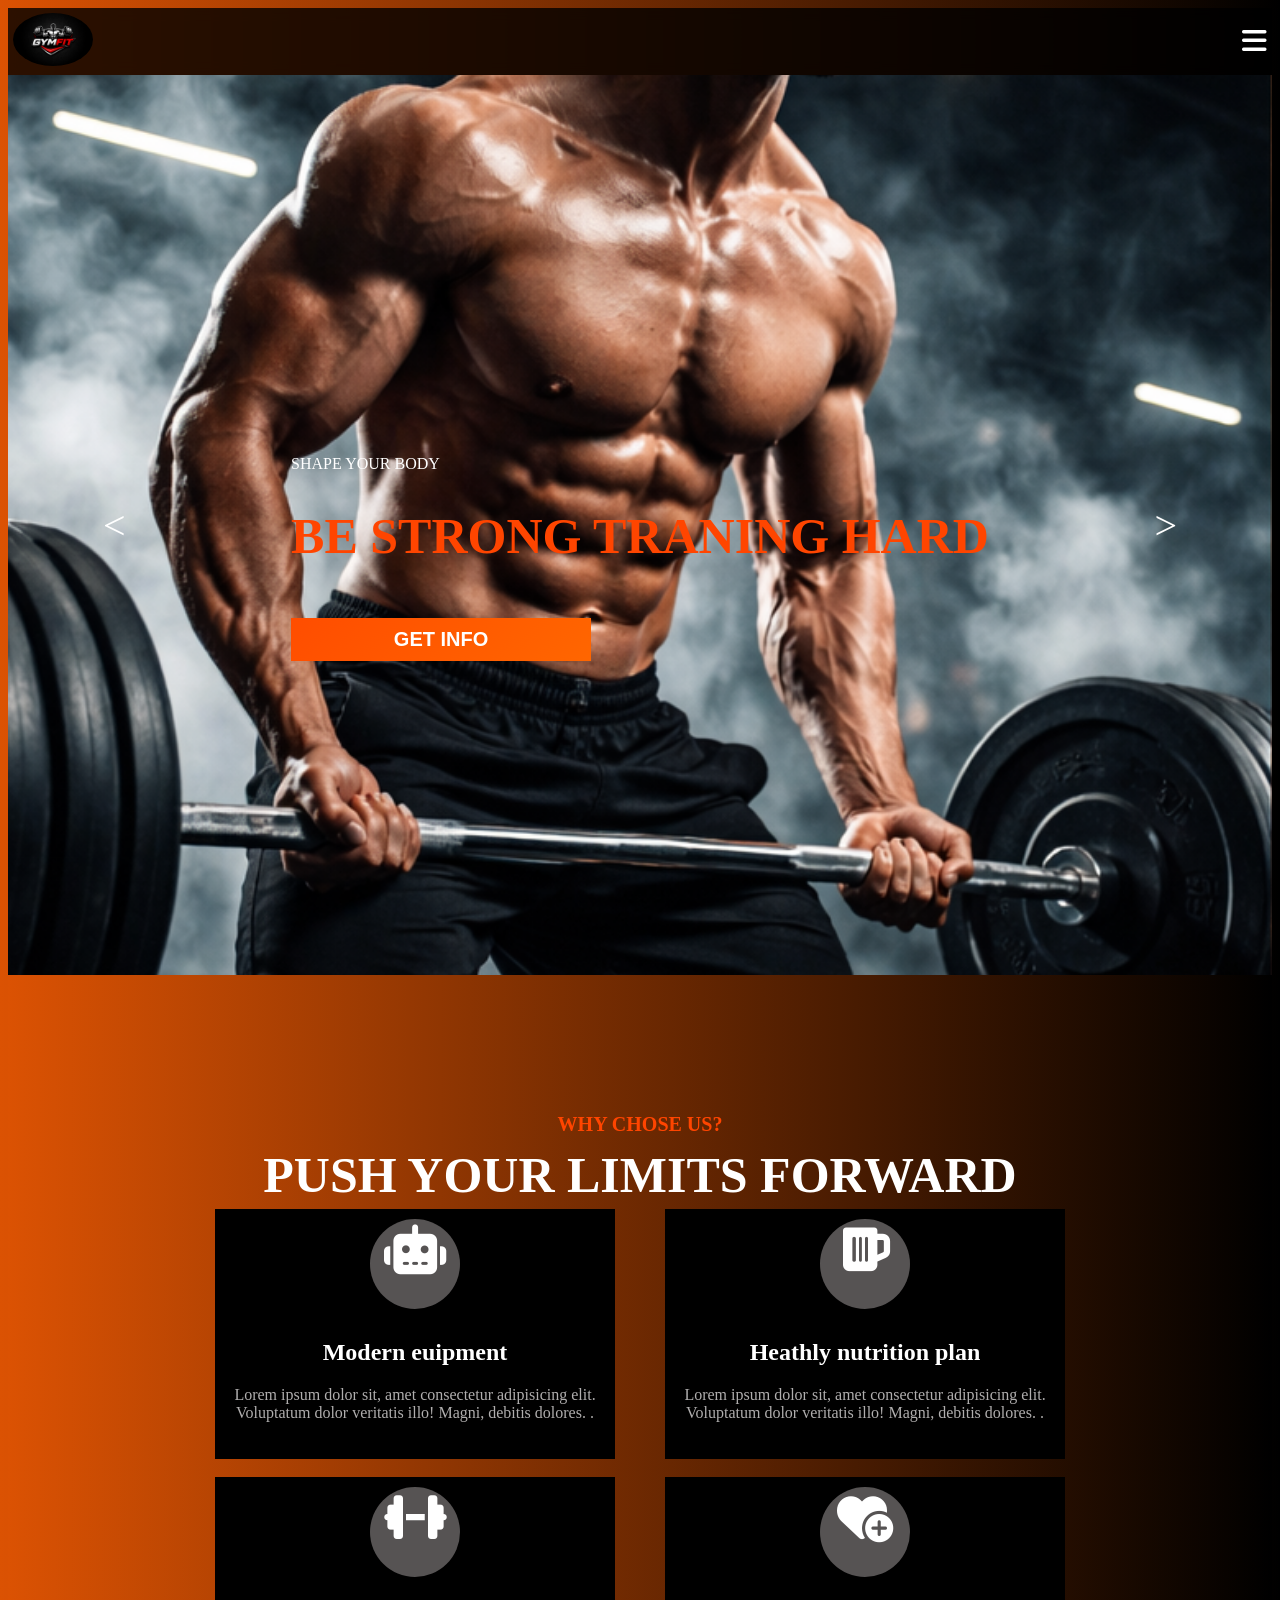
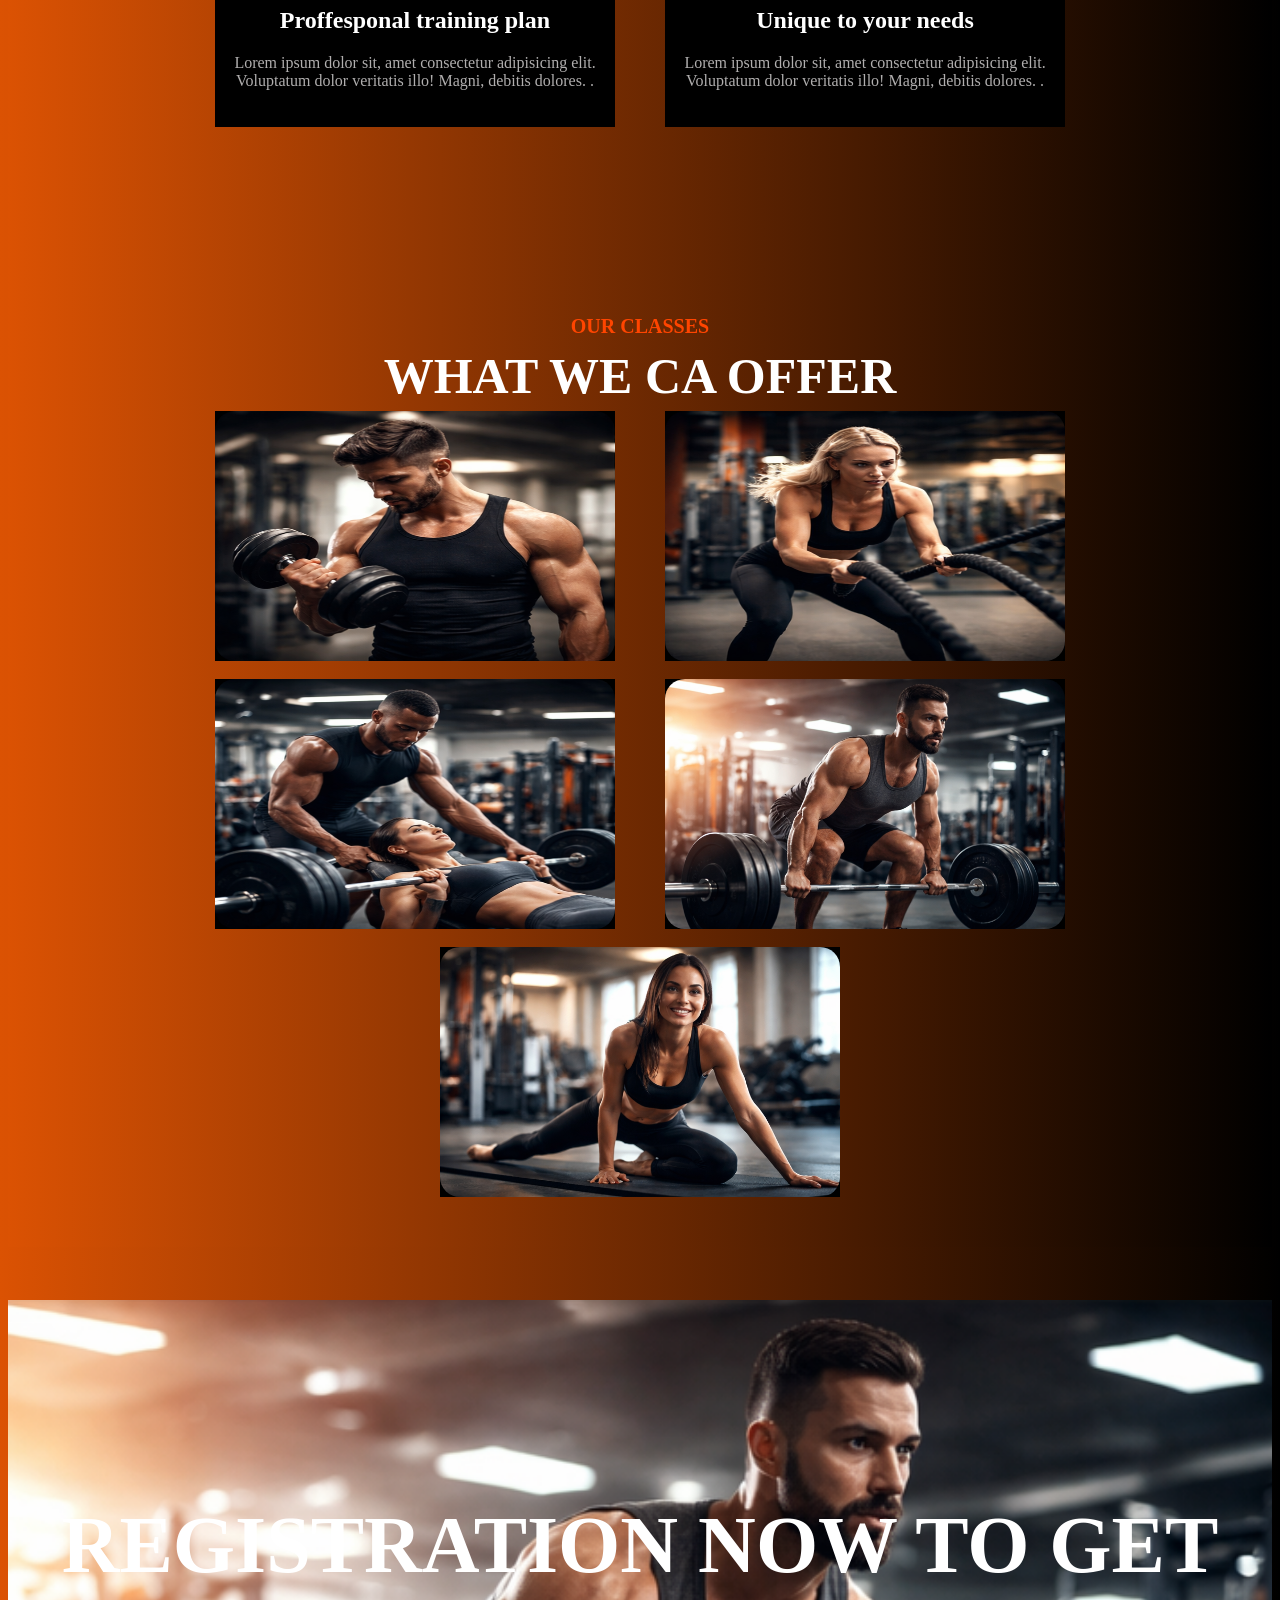
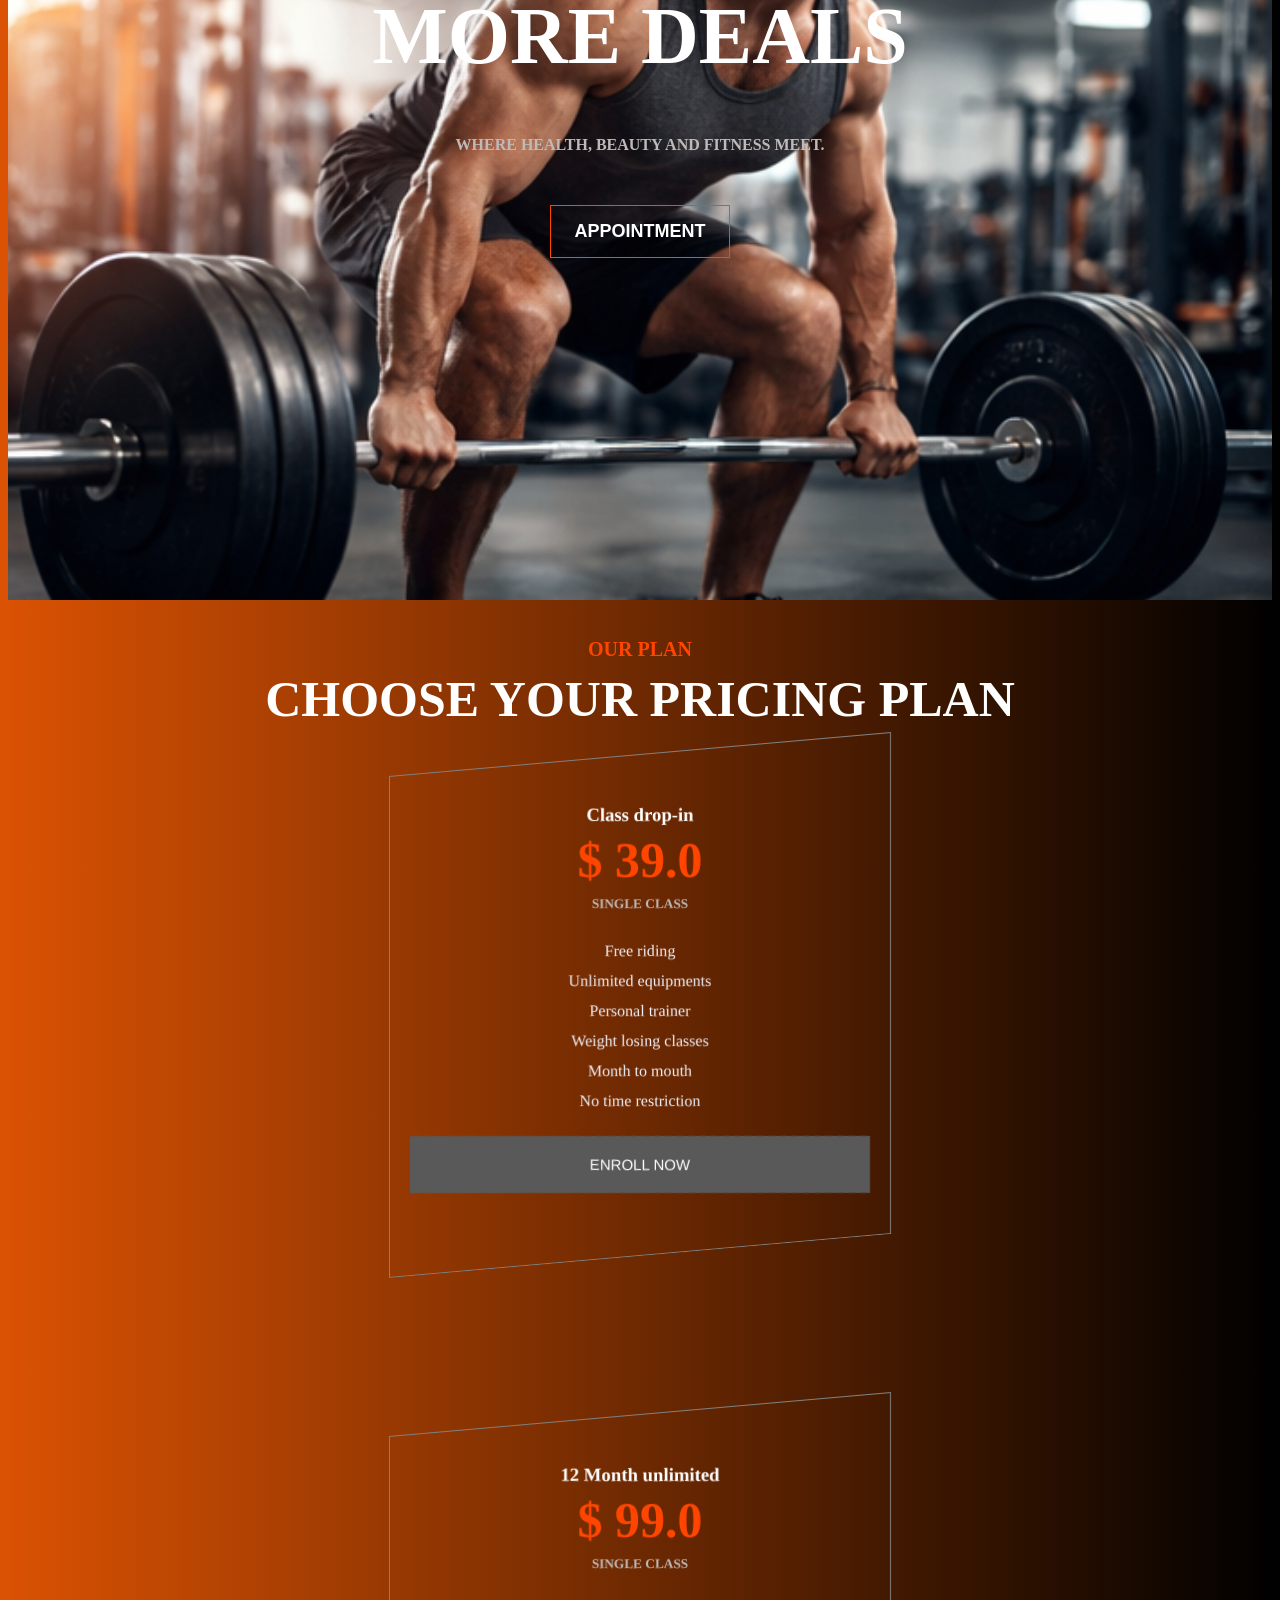
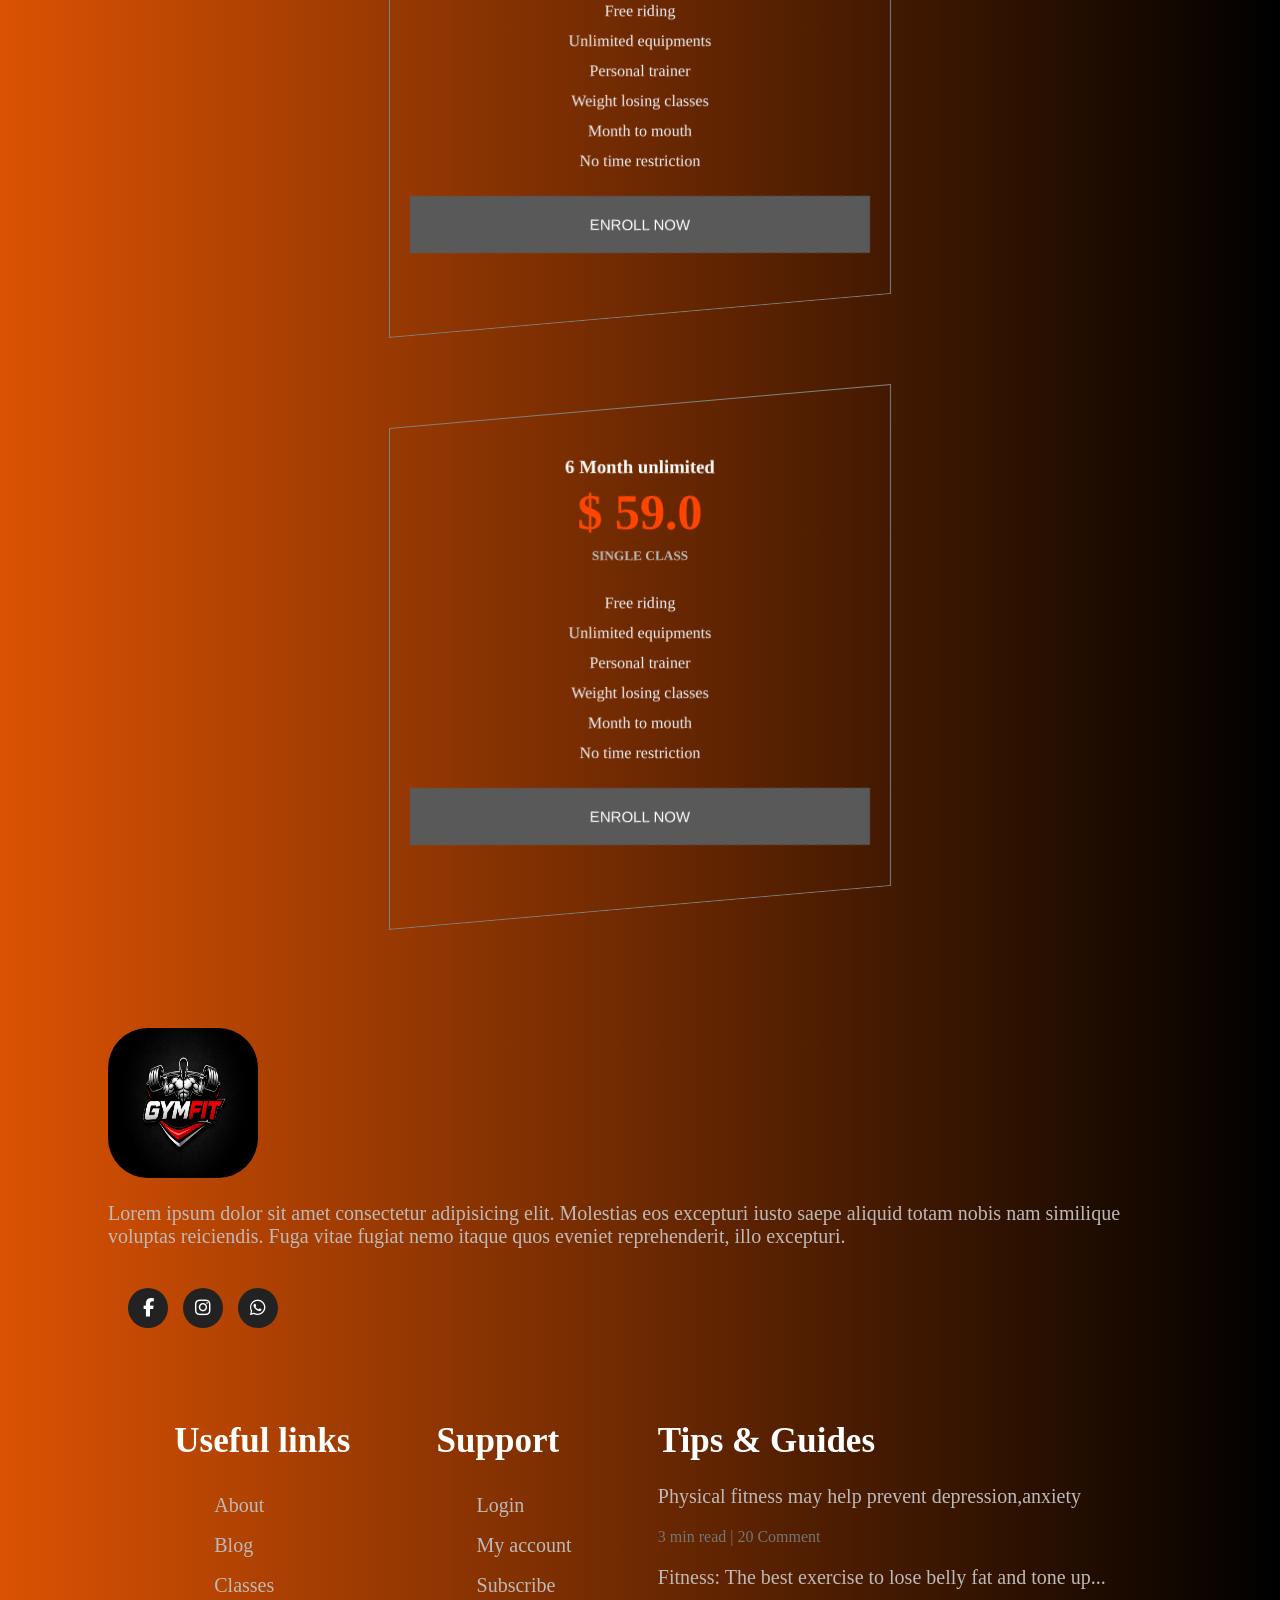
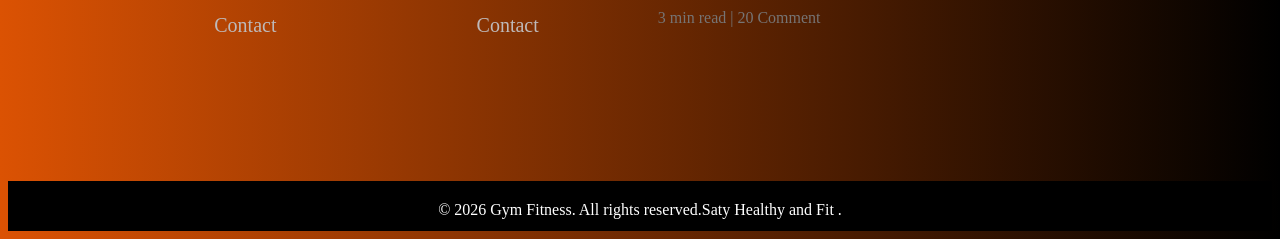
<file: gym/index.html>
<!DOCTYPE html>
<html lang="en">
<head>
    <meta charset="UTF-8">
    <meta name="viewport" content="width=device-width, initial-scale=1.0">
    <title>Document</title>
    <link rel="stylesheet" href="style.css">
    <link rel="stylesheet" href="https://cdnjs.cloudflare.com/ajax/libs/font-awesome/6.5.1/css/all.min.css">
</head>
<body>
    <div class="container">
        <div class="logo">
            <img src="images/logo.png" alt="logo">
        </div>
          
<div class="menu-icon" onclick="openMenu()">
    <i class="fa-solid fa-bars"></i>
</div>
    </div>
    <div class="main" id="Home">
        <div class="leftbutton">&lt;</div>
        <div class="content">
        <p>SHAPE YOUR BODY</p>
            <h1>BE <label>STRONG </label>TRANING HARD</h1>
            <button >GET INFO</button>
        </div>
            <div class="rightbutton">&gt;</div>
    </div>
   
    <div class="container1">
        <h6>WHY CHOSE US?</h6>
        <h1>PUSH YOUR LIMITS FORWARD</h1>
        <div class="cards">
            <div class="card">
                <i class="fa-solid fa-robot"></i>
            <h2>Modern euipment</h2>
            <p>Lorem ipsum dolor sit, amet consectetur adipisicing elit. Voluptatum dolor veritatis illo! Magni, debitis dolores. .</p>
            </div>
            <div class="card"> 
                <i class="fa-solid fa-beer-mug-empty"></i>
                <h2>Heathly nutrition plan</h2>
                <p>Lorem ipsum dolor sit, amet consectetur adipisicing elit. Voluptatum dolor veritatis illo! Magni, debitis dolores. .</p>
            </div>
        </div>
        <br>
        <div class="cards">
            <div class="card"> 
                <i class="fa-solid fa-dumbbell"></i>
                <h2>Proffesponal training plan</h2>
                <p>Lorem ipsum dolor sit, amet consectetur adipisicing elit. Voluptatum dolor veritatis illo! Magni, debitis dolores. .</p>
            </div>
            <div class="card">
                <i class="fa-solid fa-heart-circle-plus"></i>
                <h2>Unique to your needs</h2>
                <p>Lorem ipsum dolor sit, amet consectetur adipisicing elit. Voluptatum dolor veritatis illo! Magni, debitis dolores. .</p>
            </div>
        </div>
    </div>

    <div class="container2">
        <h6>OUR CLASSES</h6>
        <h1>WHAT WE CA OFFER</h1>
         <div class="cards">
            <div class="card">
         <img src="images/pic1.png" alt="img1">
            </div>
            <div class="card"> 
               <img src="images/pic2.png" alt="img2">
            </div>
        </div>
        <br>
        <div class="cards">
            <div class="card"> 
                <img src="images/pic3.png" alt="img3">
                </div>
            <div class="card">
                <img src="images/pic4.png" alt="img4">
            </div>
        </div><br>
        <div class="cards">
            <div class="card"> 
            <img src="images/pic5.png" alt="img5">
            </div>
            </div>
    </div>
    <div class="container3">
        <h1>REGISTRATION NOW TO GET MORE DEALS</h1>
        <h4>WHERE HEALTH, BEAUTY AND FITNESS MEET.</h4>
        <button>APPOINTMENT</button>
    </div>
    <div class="container4">
        <h6>OUR PLAN</h6>
        <h1>CHOOSE YOUR PRICING PLAN</h1>
        <div class="cards">
            <div class="card">
                <div class="content">
                    <h3>Class drop-in</h3>
                    <h1>$ 39.0</h1>
                    <h5>SINGLE CLASS</h5>
                    <div class="list">
                        <li>Free riding</li>
                        <li>Unlimited equipments</li>
                        <li>Personal trainer</li>
                        <li>Weight losing classes</li>
                        <li>Month to mouth</li>
                        <li>No time restriction</li>
                    </div>
                    <button>ENROLL NOW</button>
                </div>
            </div>
            <br>
            <div class="card">
                 <div class="content">
                    <h3>12 Month unlimited</h3>
                    <h1>$ 99.0</h1>
                    <h5>SINGLE CLASS</h5>
                    <div class="list">
                        <li>Free riding</li>
                        <li>Unlimited equipments</li>
                        <li>Personal trainer</li>
                        <li>Weight losing classes</li>
                        <li>Month to mouth</li>
                        <li>No time restriction</li>
                    </div>
                    <button>ENROLL NOW</button>
                </div>
            </div>
            <div class="card">
                 <div class="content">
                    <h3>6 Month unlimited</h3>
                    <h1>$ 59.0</h1>
                    <h5>SINGLE CLASS</h5>
                    <div class="list">
                        <li>Free riding</li>
                        <li>Unlimited equipments</li>
                        <li>Personal trainer</li>
                        <li>Weight losing classes</li>
                        <li>Month to mouth</li>
                        <li>No time restriction</li>
                    </div>
                    <button>ENROLL NOW</button>
                </div>
            </div>
        </div>
    </div>
  

    <div class="container5">
        <img src="images/logo.png">
        <p>Lorem ipsum dolor sit amet consectetur adipisicing elit. Molestias eos excepturi iusto saepe aliquid totam nobis nam similique voluptas reiciendis. Fuga vitae fugiat nemo itaque quos eveniet reprehenderit, illo excepturi.</p>
        <div class="social-icons">
    <a href="#" class="facebook"><i class="fa-brands fa-facebook-f"></i></a>
    <a href="#" class="instagram"><i class="fa-brands fa-instagram"></i></a>
    <a href="#" class="whatsapp"><i class="fa-brands fa-whatsapp"></i></a>
</div>

        <div class="content">
            <div>
                <h1>Useful links</h1>
                <ul>
                    <li>About</li>
                    <li>Blog</li>
                    <li>Classes</li>
                    <li>Contact</li>
                </ul>
            </div>
            <div>
                <h1>Support</h1>
                <ul>
                    <li>Login</li>
                    <li>My account</li>
                    <li>Subscribe</li>
                     <li>Contact</li>
                </ul>
            </div>
            <div>
                <h1>Tips & Guides</h1>
                <p>Physical fitness may help prevent depression,anxiety</p>
                <label>3 min read |  20 Comment</label>
                <p>Fitness: The best exercise to lose belly fat and tone up...</p>
                 <label>3 min read |  20 Comment</label>
            </div>
        </div>
    </div>
    <footer>
        <p>&copy; 2026 Gym Fitness. All rights reserved.Saty Healthy and Fit .</p>
    </footer>



<div class="overlay" id="overlay" onclick="closeMenu()"></div>


<div class="side-menu" id="sideMenu">
    <div class="close-btn" onclick="closeMenu()">&times;</div>

    <ul>
        <li><a href="#Home">Home</a></li>
        <li><a href="About.html">About</a></li>
        <li><a href="Services.html">Services</a></li>
        <li><a href="Contact.html">Contact</a></li>
    </ul>
</div>

    <script src="script.js"></script>

</body>
</html>
</file>
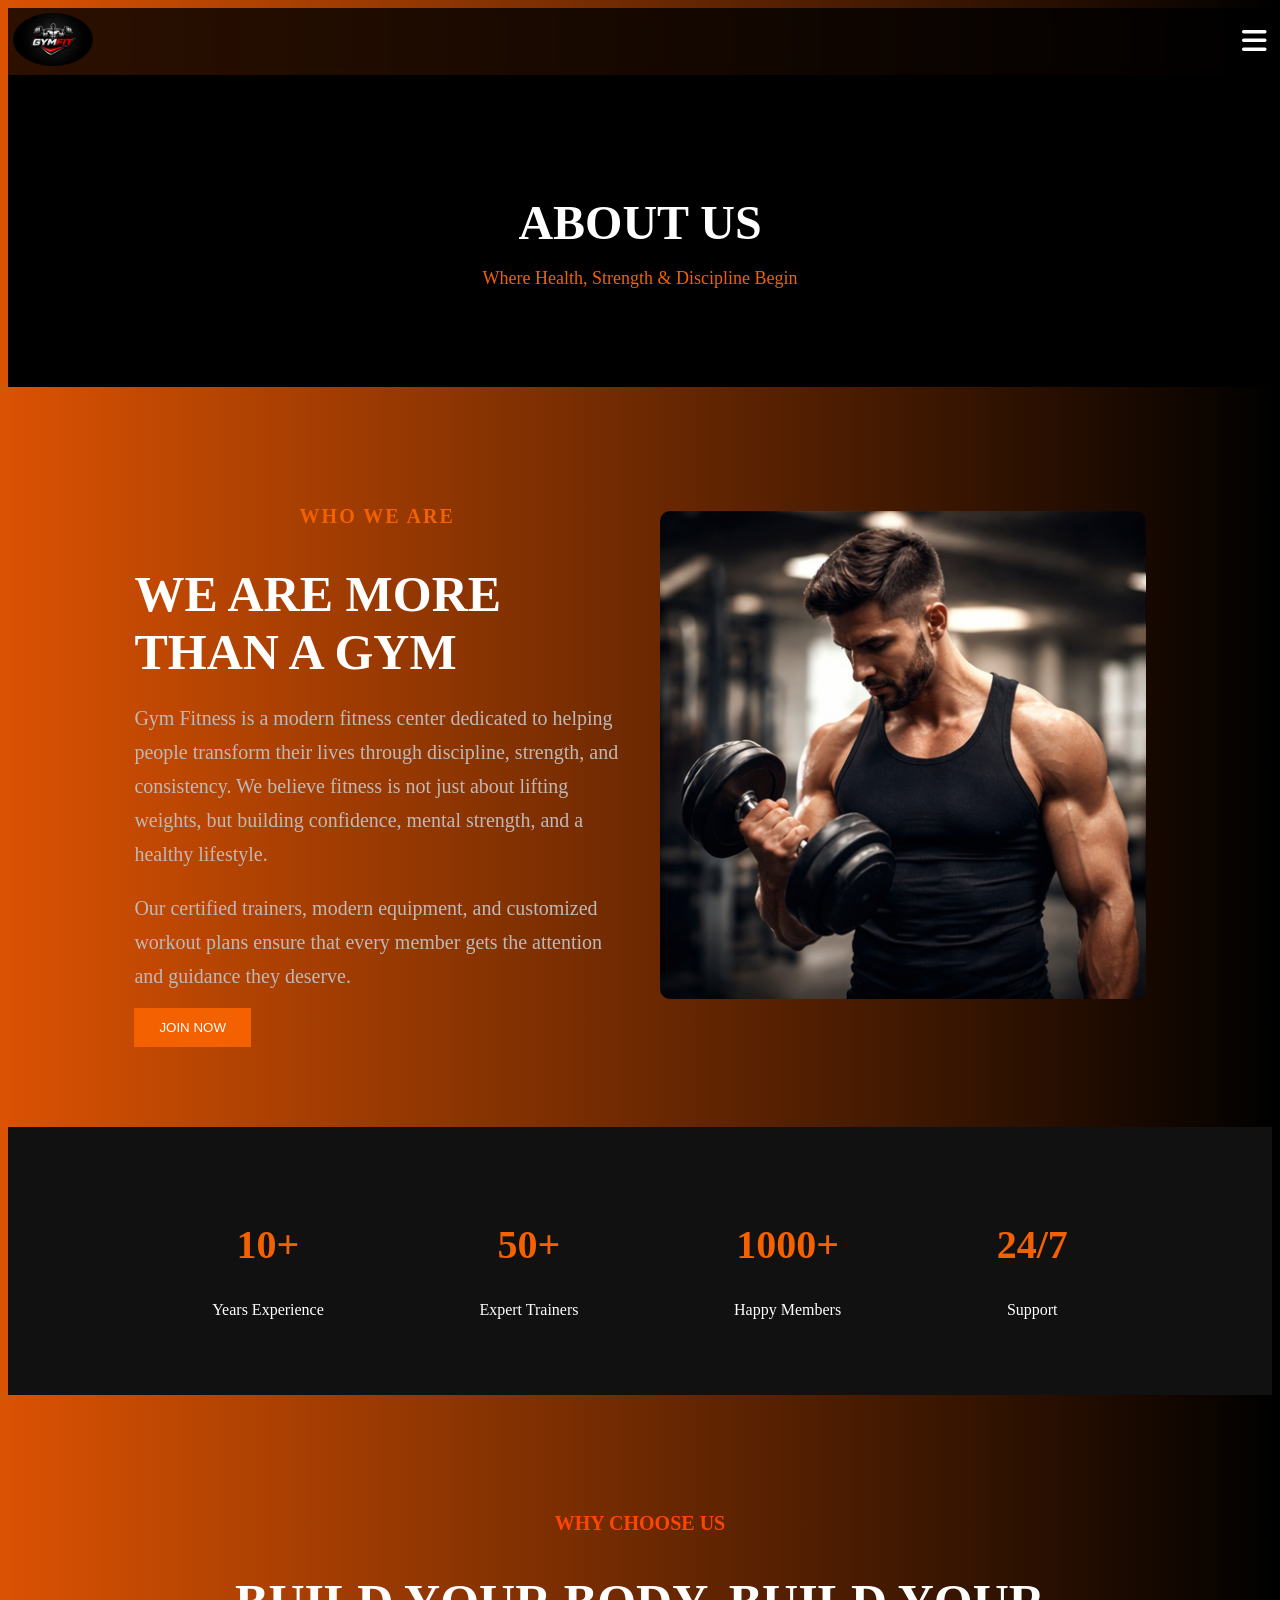
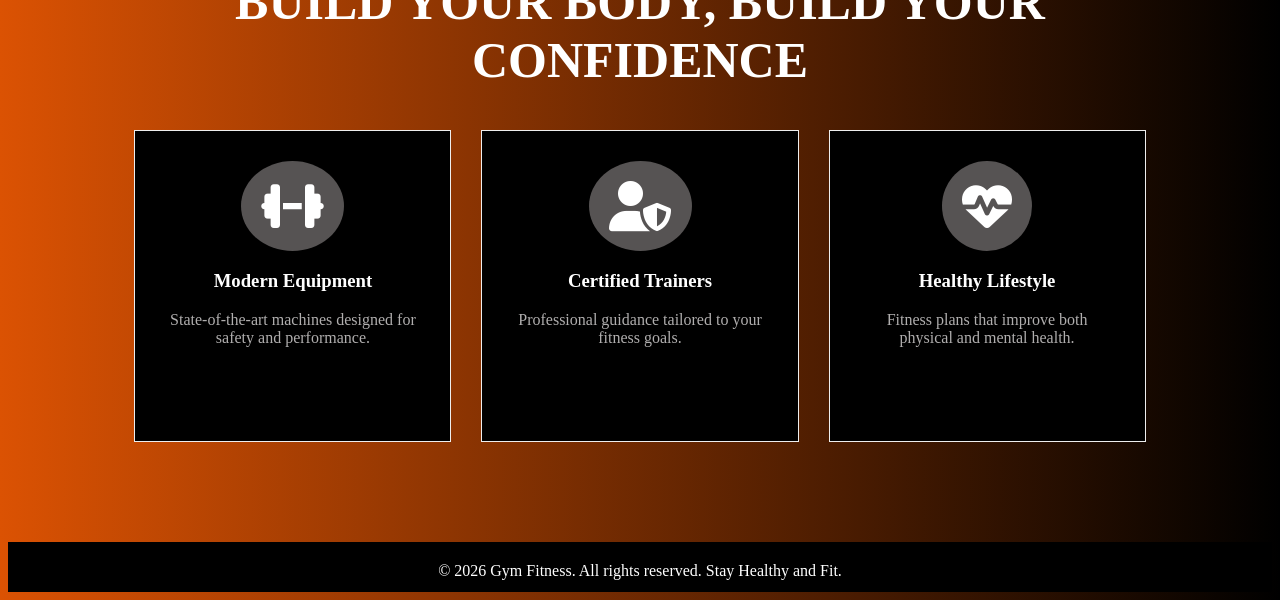
<file: gym/About.html>
<!DOCTYPE html>
<html lang="en">
<head>
    <meta charset="UTF-8">
    <meta name="viewport" content="width=device-width, initial-scale=1.0">
    <title>About Us | Gym Fitness</title>

    <link rel="stylesheet" href="style.css">

  
    <link rel="stylesheet"
          href="https://cdnjs.cloudflare.com/ajax/libs/font-awesome/6.5.1/css/all.min.css">
</head>
<body>


<div class="container">
    <div class="logo">
        <img src="images/logo.png" alt="logo">
    </div>

    <div class="menu-icon" onclick="openMenu()">
        <i class="fa-solid fa-bars"></i>
    </div>
</div>


<section class="about-hero">
    <h1>ABOUT US</h1>
    <p>Where Health, Strength & Discipline Begin</p>
</section>


<section class="about-section">
    <div class="about-left">
        <h6>WHO WE ARE</h6>
        <h1>WE ARE MORE THAN A GYM</h1>
        <p>
            Gym Fitness is a modern fitness center dedicated to helping people
            transform their lives through discipline, strength, and consistency.
            We believe fitness is not just about lifting weights, but building
            confidence, mental strength, and a healthy lifestyle.
        </p>

        <p>
            Our certified trainers, modern equipment, and customized workout plans
            ensure that every member gets the attention and guidance they deserve.
        </p>

        <button>JOIN NOW</button>
    </div>

    <div class="about-right">
        <img src="images/pic1.png" alt="About Gym">
    </div>
</section>


<section class="about-stats">
    <div class="stat">
        <h1>10+</h1>
        <p>Years Experience</p>
    </div>
    <div class="stat">
        <h1>50+</h1>
        <p>Expert Trainers</p>
    </div>
    <div class="stat">
        <h1>1000+</h1>
        <p>Happy Members</p>
    </div>
    <div class="stat">
        <h1>24/7</h1>
        <p>Support</p>
    </div>
</section>

<section class="about-features">
    <h6>WHY CHOOSE US</h6>
    <h1>BUILD YOUR BODY, BUILD YOUR CONFIDENCE</h1>

    <div class="cards">
        <div class="card">
            <i class="fa-solid fa-dumbbell"></i>
            <h3>Modern Equipment</h3>
            <p>State-of-the-art machines designed for safety and performance.</p>
        </div>

        <div class="card">
            <i class="fa-solid fa-user-shield"></i>
            <h3>Certified Trainers</h3>
            <p>Professional guidance tailored to your fitness goals.</p>
        </div>

        <div class="card">
            <i class="fa-solid fa-heart-pulse"></i>
            <h3>Healthy Lifestyle</h3>
            <p>Fitness plans that improve both physical and mental health.</p>
        </div>
    </div>
</section>

<footer>
    <p>&copy; 2026 Gym Fitness. All rights reserved. Stay Healthy and Fit.</p>
</footer>

<div class="overlay" id="overlay" onclick="closeMenu()"></div>

<div class="side-menu" id="sideMenu">
    <div class="close-btn" onclick="closeMenu()">&times;</div>
    <ul>
        <li><a href="index.html">Home</a></li>
        <li><a href="About.html">About</a></li>
        <li><a href="Services.html">Services</a></li>
        <li><a href="Contact.html">Contact</a></li>
    </ul>
</div>

<script src="script.js"></script>
</body>
</html>
</file>
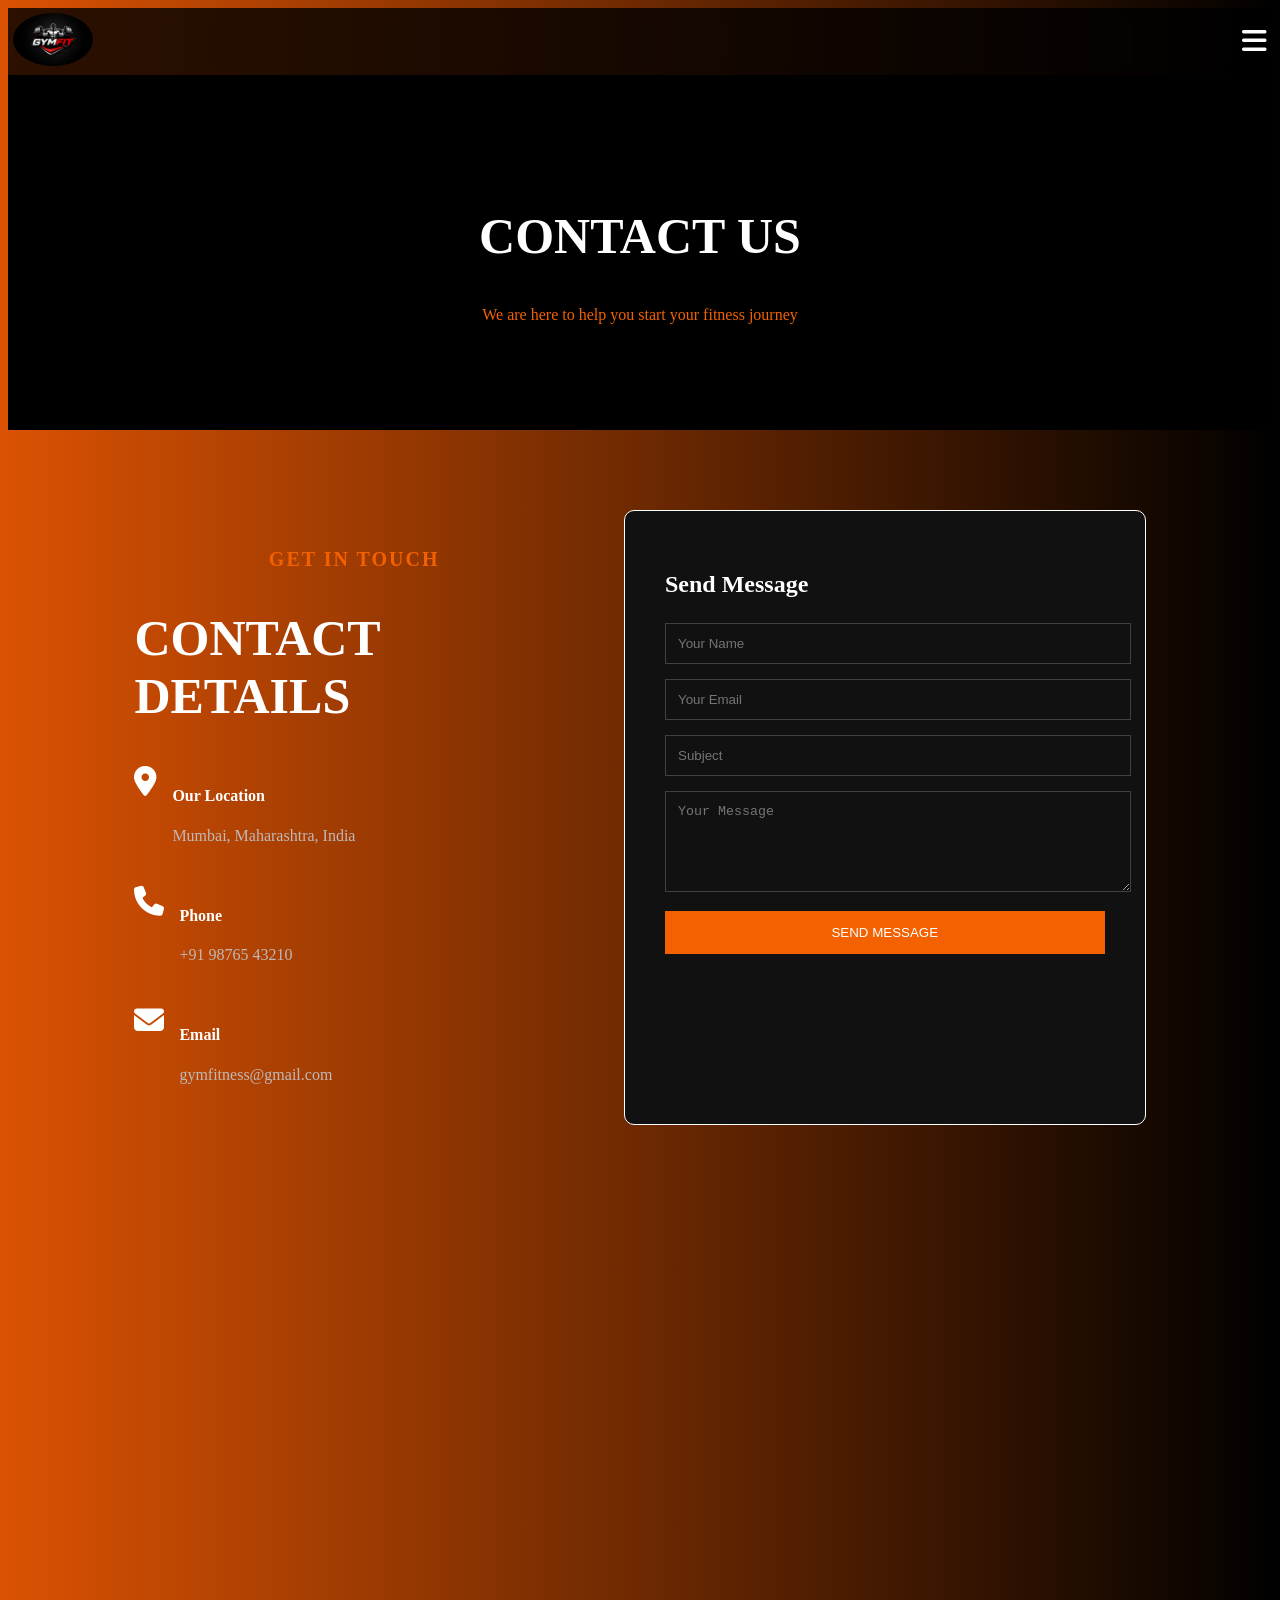
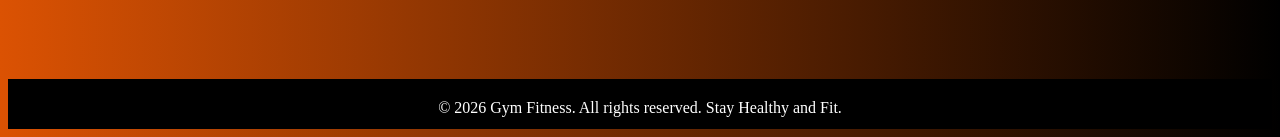
<file: gym/Contact.html>
<!DOCTYPE html>
<html lang="en">
<head>
    <meta charset="UTF-8">
    <meta name="viewport" content="width=device-width, initial-scale=1.0">
    <title>Contact | Gym Fitness</title>

    <link rel="stylesheet" href="style.css">
    <link rel="stylesheet"
          href="https://cdnjs.cloudflare.com/ajax/libs/font-awesome/6.5.1/css/all.min.css">
</head>
<body>

<div class="container">
    <div class="logo">
        <img src="images/logo.png" alt="logo">
    </div>
    <div class="menu-icon" onclick="openMenu()">
        <i class="fa-solid fa-bars"></i>
    </div>
</div>

<section class="contact-hero">
    <h1>CONTACT US</h1>
    <p>We are here to help you start your fitness journey</p>
</section>

<section class="contact-section">

    <div class="contact-info">
        <h6>GET IN TOUCH</h6>
        <h1>CONTACT DETAILS</h1>

        <div class="info-box">
            <i class="fa-solid fa-location-dot"></i>
            <div>
                <h4>Our Location</h4>
                <p>Mumbai, Maharashtra, India</p>
            </div>
        </div>

        <div class="info-box">
            <i class="fa-solid fa-phone"></i>
            <div>
                <h4>Phone</h4>
                <p>+91 98765 43210</p>
            </div>
        </div>

        <div class="info-box">
            <i class="fa-solid fa-envelope"></i>
            <div>
                <h4>Email</h4>
                <p>gymfitness@gmail.com</p>
            </div>
        </div>
    </div>

    <div class="contact-form">
        <h2>Send Message</h2>
        <form>
            <input type="text" placeholder="Your Name" required>
            <input type="email" placeholder="Your Email" required>
            <input type="text" placeholder="Subject">
            <textarea rows="5" placeholder="Your Message"></textarea>
            <button type="submit">SEND MESSAGE</button>
        </form>
    </div>

</section>

<section class="map-section">
    <iframe 
        src="https://www.google.com/maps?q=Mumbai,Maharashtra,India&output=embed"
        loading="lazy"
        referrerpolicy="no-referrer-when-downgrade">
    </iframe>
</section>

<footer>
    <p>&copy; 2026 Gym Fitness. All rights reserved. Stay Healthy and Fit.</p>
</footer>

<div class="overlay" id="overlay" onclick="closeMenu()"></div>
<div class="side-menu" id="sideMenu">
    <div class="close-btn" onclick="closeMenu()">&times;</div>
    <ul>
        <li><a href="index.html">Home</a></li>
        <li><a href="about.html">About</a></li>
        <li><a href="services.html">Services</a></li>
        <li><a href="contact.html">Contact</a></li>
    </ul>
</div>

<script src="script.js"></script>
</body>
</html>
</file>
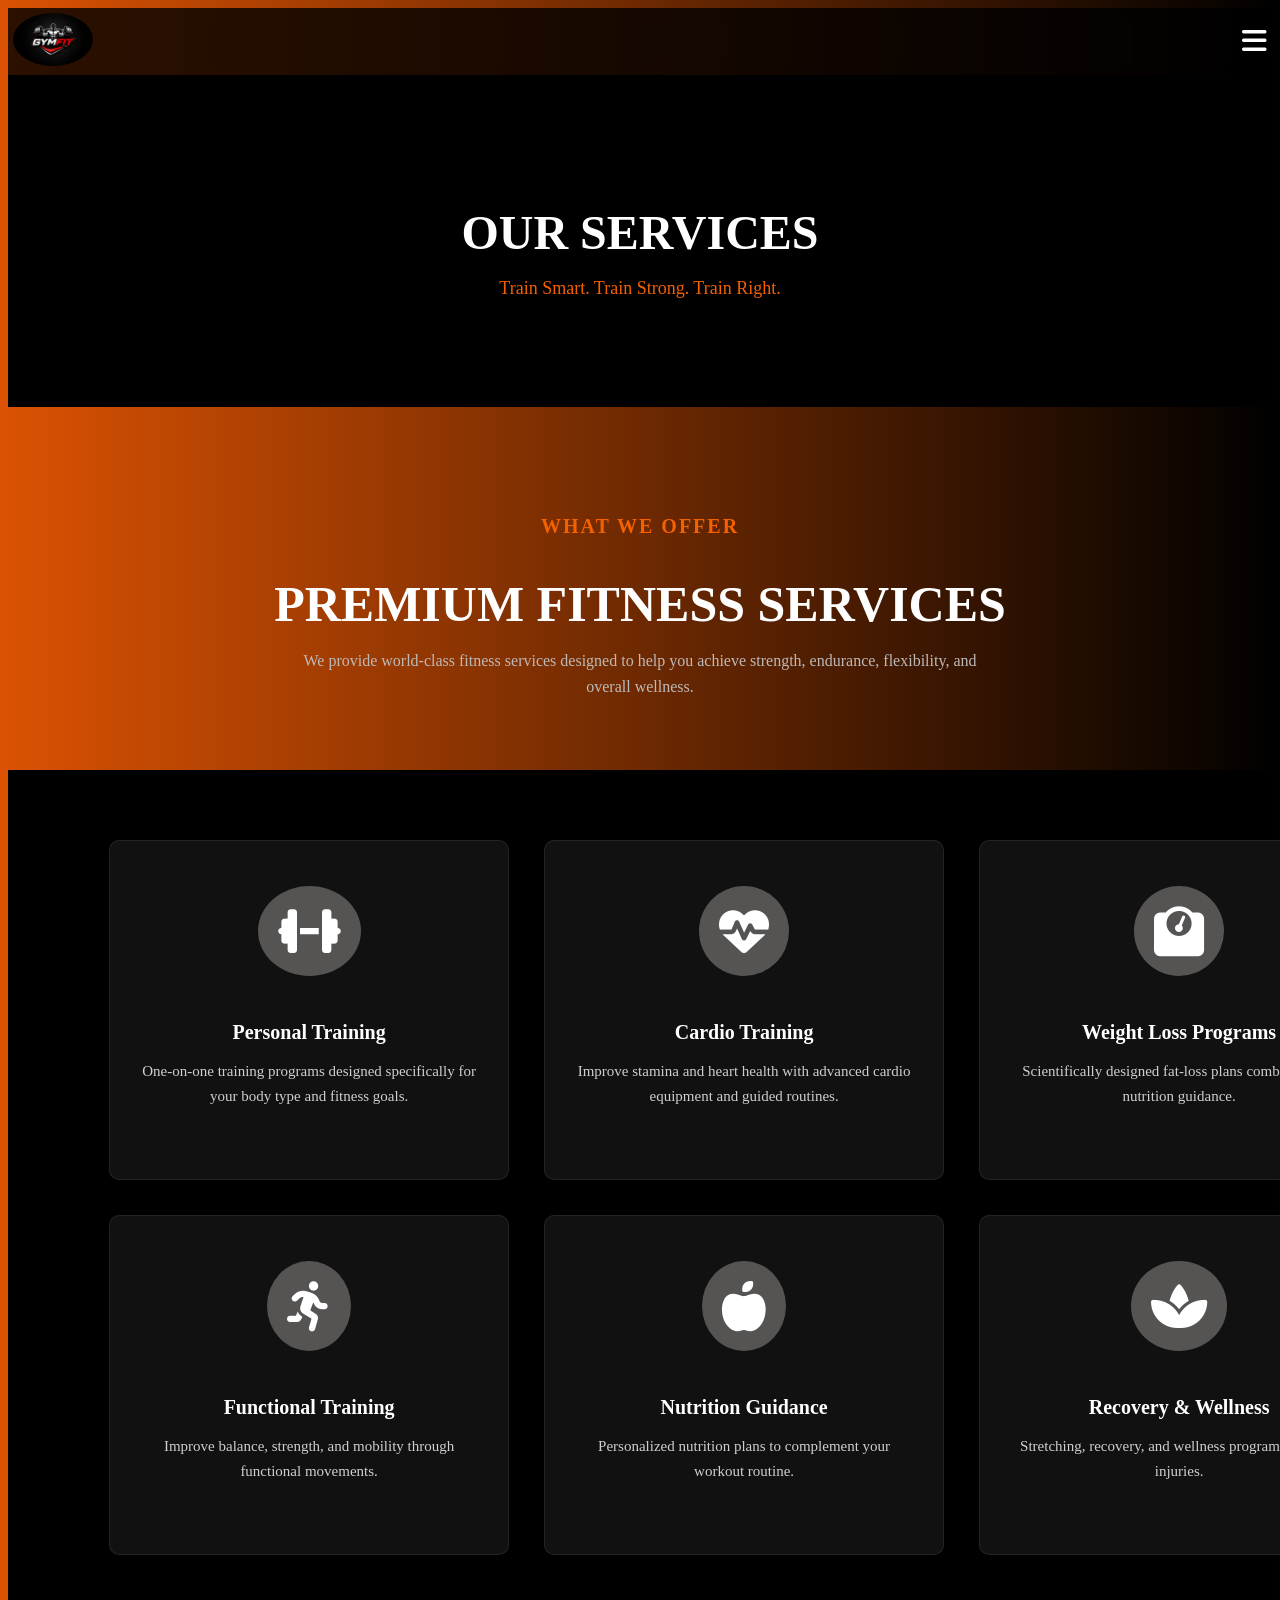
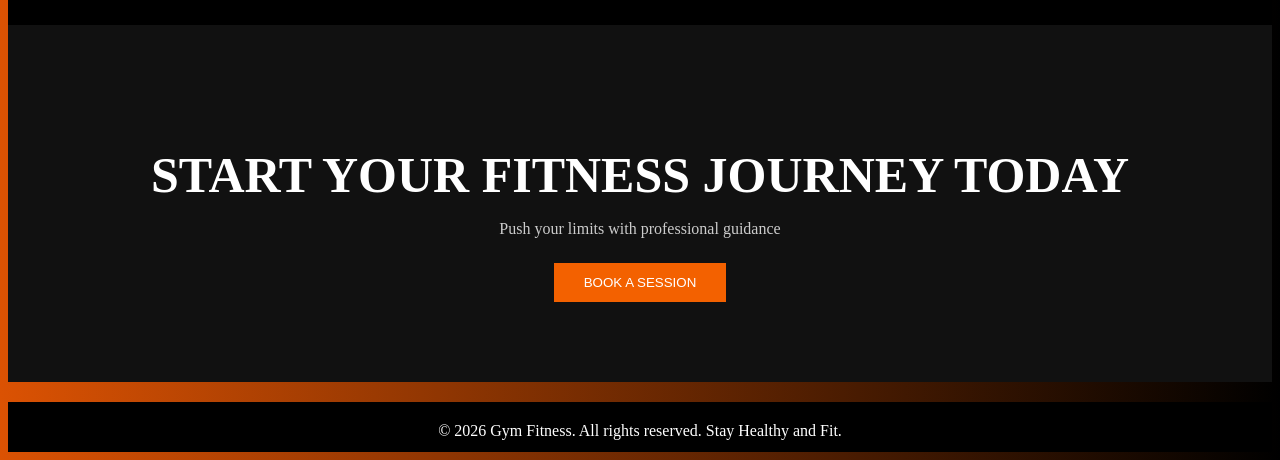
<file: gym/Services.html>
<!DOCTYPE html>
<html lang="en">
<head>
    <meta charset="UTF-8">
    <meta name="viewport" content="width=device-width, initial-scale=1.0">
    <title>Services | Gym Fitness</title>

    <!-- Main CSS -->
    <link rel="stylesheet" href="style.css">

    <!-- Font Awesome -->
    <link rel="stylesheet"
          href="https://cdnjs.cloudflare.com/ajax/libs/font-awesome/6.5.1/css/all.min.css">
</head>
<body>

<!-- ================= HEADER ================= -->
<div class="container">
    <div class="logo">
        <img src="images/logo.png" alt="logo">
    </div>

    <div class="menu-icon" onclick="openMenu()">
        <i class="fa-solid fa-bars"></i>
    </div>
</div>

<!-- ================= SERVICES HERO ================= -->
<section class="services-hero">
    <h1>OUR SERVICES</h1>
    <p>Train Smart. Train Strong. Train Right.</p>
</section>

<!-- ================= SERVICES INTRO ================= -->
<section class="services-intro">
    <h6>WHAT WE OFFER</h6>
    <h1>PREMIUM FITNESS SERVICES</h1>
    <p>
        We provide world-class fitness services designed to help you achieve
        strength, endurance, flexibility, and overall wellness.
    </p>
</section>

<!-- ================= SERVICES CARDS ================= -->
<section class="services-cards">
    <div class="card">
        <i class="fa-solid fa-dumbbell"></i>
        <h3>Personal Training</h3>
        <p>
            One-on-one training programs designed specifically for your body type
            and fitness goals.
        </p>
    </div>

    <div class="card">
        <i class="fa-solid fa-heart-pulse"></i>
        <h3>Cardio Training</h3>
        <p>
            Improve stamina and heart health with advanced cardio equipment and
            guided routines.
        </p>
    </div>

    <div class="card">
        <i class="fa-solid fa-weight-scale"></i>
        <h3>Weight Loss Programs</h3>
        <p>
            Scientifically designed fat-loss plans combined with nutrition guidance.
        </p>
    </div>

    <div class="card">
        <i class="fa-solid fa-person-running"></i>
        <h3>Functional Training</h3>
        <p>
            Improve balance, strength, and mobility through functional movements.
        </p>
    </div>

    <div class="card">
        <i class="fa-solid fa-apple-whole"></i>
        <h3>Nutrition Guidance</h3>
        <p>
            Personalized nutrition plans to complement your workout routine.
        </p>
    </div>

    <div class="card">
        <i class="fa-solid fa-spa"></i>
        <h3>Recovery & Wellness</h3>
        <p>
            Stretching, recovery, and wellness programs to avoid injuries.
        </p>
    </div>
</section>

<!-- ================= CTA ================= -->
<section class="services-cta">
    <h1>START YOUR FITNESS JOURNEY TODAY</h1>
    <p>Push your limits with professional guidance</p>
    <button>BOOK A SESSION</button>
</section>

<!-- ================= FOOTER ================= -->
<footer>
    <p>&copy; 2026 Gym Fitness. All rights reserved. Stay Healthy and Fit.</p>
</footer>

<!-- ================= SIDE MENU ================= -->
<div class="overlay" id="overlay" onclick="closeMenu()"></div>

<div class="side-menu" id="sideMenu">
    <div class="close-btn" onclick="closeMenu()">&times;</div>
    <ul>
        <li><a href="index.html">Home</a></li>
        <li><a href="About.html">About</a></li>
        <li><a href="Services.html">Services</a></li>
        <li><a href="Contact.html">Contact</a></li>
    </ul>
</div>

<script src="script.js"></script>
</body>
</html>
</file>
<file: gym/style.css>
body
{
     background: linear-gradient(90deg, rgb(219, 82, 3), black);
}
.container {
    display: flex;
    justify-content: space-between;
    align-items: center;
    padding: 5px;
    position: sticky;
    top: 0;
    background: rgba(0,0,0,0.8);
    backdrop-filter: blur(6px);
}
.logo img {
    width: 80px;
    height: auto;
    border-radius: 50%;
}
.navcontainer i {
    color: white;
    font-size: 26px;
    cursor: pointer;
}

.main {
    min-height: 100vh;
    background-image: url("images/img1.png");
    background-size: cover;
    background-position: center;
    background-repeat: no-repeat;
    color: white;

    display: flex;
    justify-content: space-between;
    align-items: center;
    padding: 0 80px;

    transition: background-image 0.5s ease-in-out;
}

 .content
{
    margin-top: 50px;

}
h1
{
    font-size: 50px;
}
label{
    color: orangered;
}
.main .content button
{
    width: 300px;
    padding: 10px;
    background: linear-gradient(135deg, rgb(255, 77, 0), #ff6600);
    border: none;
    color: white;
    font-size: 20px;
    font-weight: bold;
    cursor: pointer;
    transition: transform 0.3s ease, box-shadow 0.3s ease;
}
.main button:hover {
    transform: translateY(-2px);
    box-shadow: 0 8px 20px rgba(8, 6, 4, 0.4);
}
.leftbutton,
.rightbutton {
    font-size: 40px;
    cursor: pointer;
    user-select: none;
    color: white;
    padding: 15px;
    transition: transform 0.2s ease;
}

.leftbutton:hover,
.rightbutton:hover {
    transform: scale(1.2);
}

.container1
{
    padding: 100px 100px;
     background: linear-gradient(90deg, rgb(219, 82, 3), black);
}
h6
{
    color: orangered;
    text-align: center;
    line-height: 5px;
    font-size: 20px;
}
.container1 h1
{
    color:white;
    text-align: center;
    line-height: 2px;
}
.cards
{
    display: flex;
    justify-content:center;
    gap:50px;
    text-align: center;
}
.card
{
    width: 400px;
    height: 250px;
    color: white;
    background-color:rgb(0, 0, 0);
}
.card p{
    color: rgb(176, 174, 174);
}
.container1 i
{
    margin: 10px;
    padding: 5px;
    width: 80px;
    height: 80px;
    background-color: rgb(86, 83, 83);
    color:white;
    font-size: 50px;
    align-items: center;
    border-radius: 50%;
}
.container2
{
    padding: 50px 50px;
     background: linear-gradient(90deg, rgb(219, 82, 3), black);
}
.container2 h1
{
    color:white;
    text-align: center;
    line-height: 2px;
}
.container2 img{
    
    border-radius: 20px;
    width: 100%;
    height:250px;
}
.container3
{
      min-height: 100vh;
    background-image: url("images/pic4.png");
    background-size: cover;
    background-position: center;
    background-repeat: no-repeat;
    color: white;
    text-align: center;

}
.container3 h1
{
    font-size: 80px;
    padding-top: 200px;
}
.container3 h4
{
    color: rgb(191, 185, 185);
  
}
.container3 button
{
    margin-top: 30px;
    width: 180px;
    padding: 15px;
    background-color: transparent;
    border:1px solid orangered;
    color: white;
    font-size: 18px;
    font-weight: bold;
    cursor: pointer;
    transition: transform 0.3s ease, box-shadow 0.3s ease;
}

.container4 .cards
{
    display: flex;
    flex-direction: column;
    align-items: center;
}
.container4 .card
{
    margin: 20px;
    width: 500px;
    height: 500px;
    background-color: transparent;
    border: 1px solid gray;
    transform: skewY(-5deg);
    line-height: 20px;
}
.container4 h6{
    color: orangered;
}
.container4 h1
{
    color: white;
    text-align: center;
    line-height: 2px;
}
.container4 .content
{
    transform:skewY(5deg);
    display:block;
    justify-content: center;
}
.content h1
{
    color: orangered;
}
.content h5{
    color:rgb(189, 185, 185)
}
.content .list{
    list-style: none;
    text-align: center;
    line-height: 30px;
    color: rgb(241, 241, 249);
}
.content button
{
    margin-top: 20px;
    background-color: rgb(89, 89, 89);
    color: white;
    font-size: 15px;
    padding: 20px 180px;
    border: none;
}

.container5
{
    padding: 100px;
}
.container5 img{
    width: 150px;
    height: 150px;
    border-radius:40px ;
}
.container5 p{
    color: rgb(190, 185, 185);
    font-size: 20px;
}
.container5 .content
{
 display: flex;  
 justify-content: space-evenly;
 gap: 20px; 
}
.container5 .content h1
{
    color: white;
    font-size: 35px;
}
.container5 ul li
{
    list-style: none;
    color: rgb(190, 185, 185);
    font-size: 20px;
    line-height: 40px;
    
}
.container5 label
{
    color: rgb(118, 116, 116); 
}
.social-icons {
    display: flex;
    gap: 15px;
    padding: 20px;
}

.social-icons a {
    width: 40px;
    height: 40px;
    background: #222;
    display: flex;
    align-items: center;
    justify-content: center;
    border-radius: 50%;
    color: white;
    font-size: 18px;
    transition: 0.3s ease;
    text-decoration: none;
}

/* Brand hover colors */
.social-icons a.facebook:hover {
    background: #1877f2;
}

.social-icons a.instagram:hover {
    background: #e1306c;
}

.social-icons a.whatsapp:hover {
    background: #25d366;
}

footer
{
    margin-top: 20px;
    width: 100%;
    height: 50px;
    background-color:black ;
    color: white;
    text-align: center;
}
footer p{
    padding: 20px;
    justify-content: center;
}

.menu-icon {
    font-size: 28px;
    cursor: pointer;
    color: white;
}


.overlay {
    position: fixed;
    top: 0;
    left: 0;
    width: 100%;
    height: 100%;
    background: rgba(0,0,0,0.5);
    display: none;
    z-index: 9;
}


.side-menu {
    position: fixed;
    top: 0;
    left: -280px;
    width: 280px;
    height: 100%;
    background: #111;
    padding-top: 60px;
    transition: 0.4s ease;
    z-index: 10;
}

.side-menu.active {
    left: 0;
}

.close-btn {
    position: absolute;
    top: 15px;
    right: 20px;
    font-size: 30px;
    color: white;
    cursor: pointer;
}


.side-menu ul {
    list-style: none;
    padding: 0;
}

.side-menu ul li {
    padding: 15px 30px;
}

.side-menu ul li a {
    color: white;
    text-decoration: none;
    font-size: 18px;
}

.side-menu ul li a:hover {
    color:orangered;
}

/* About.html Css */

.about-hero {
    background: #000;
    color: #fff;
    text-align: center;
    padding: 80px 20px;
}

.about-hero h1 {
    font-size: 48px;
    margin-bottom: 10px;
}

.about-hero p {
    color: #f36100;
    font-size: 18px;
}


.about-section {
    display: flex;
    gap: 40px;
    padding: 80px 10%;
    align-items: center;
}

.about-left {
    flex: 1;
}

.about-left h6 {
    color: #f36100;
    letter-spacing: 2px;
}

.about-left h1 {
    margin: 15px 0;
    color: white;
}

.about-left p {
    margin-bottom: 15px;
    line-height: 1.7;
    font-size: 20px;
    color: rgb(190, 185, 185);
}

.about-left button {
    padding: 12px 25px;
    background: #f36100;
    color: #fff;
    border: none;
    cursor: pointer;
}

.about-right {
    flex: 1;
}

.about-right img {
    width: 100%;
    border-radius: 10px;
}


.about-stats {
    display: flex;
    justify-content: space-around;
    background: #111;
    color: #fff;
    padding: 60px 10%;
}

.stat h1 {
    color: #f36100;
    font-size: 40px;
    text-align: center;
}

.stat p {
    text-align: center;
}


.about-features {
    padding: 80px 10%;
    text-align: center;
}

.about-features h1
{
    color: white;
}
.about-features .cards {
    display: flex;
    gap: 30px;
    margin-top: 40px;
}

.about-features .card {
    flex: 1;
    padding: 30px;
    border: 1px solid #eee;
}
 .about-features .card i
 {
    color:white;
    padding: 20px;
    font-size: 50px;
    border-radius: 50%;
     background-color: rgb(86, 83, 83); 
 }

 /* Services.html Css */

.services-hero {
    background: #000;
    color: #fff;
    text-align: center;
    padding: 90px 20px;
}

.services-hero h1 {
    font-size: 48px;
    margin-bottom: 10px;
}

.services-hero p {
    color: #f36100;
    font-size: 18px;
}

.services-intro {
    text-align: center;
    padding: 70px 10%;
}

.services-intro h6 {
    color: #f36100;
    letter-spacing: 2px;
}

.services-intro h1 {
    margin: 15px 0;
    color: white;
}

.services-intro p {
    max-width: 700px;
    margin: auto;
    line-height: 1.6;
     color: rgb(190, 185, 185);
}

.services-cta {
    background: #111;
    color: #fff;
    text-align: center;
    padding: 80px 20px;
}

.services-cta h1 {
    margin-bottom: 10px;
}

.services-cta p {
    margin-bottom: 25px;
    color: #ccc;
}

.services-cta button {
    padding: 12px 30px;
    background: #f36100;
    color: #fff;
    border: none;
    cursor: pointer;
}


.services-cards,
.services-cards * {
    box-sizing: border-box;
}

.services-cards {
    width: 100%;
    padding: 70px 8%;
    display: grid;
    grid-template-columns: repeat(3, 1fr);
    gap: 35px;
    background: #000;
}

.services-cards .card {
    background: #111;
    border: 1px solid rgba(255,255,255,0.08);
    border-radius: 10px;

    padding: 45px 30px;

    display: flex;
    flex-direction: column;
    align-items: center;
    justify-content: flex-start;

    height: 100%;
    min-height: 340px;

    transition: transform 0.3s ease, box-shadow 0.3s ease;
}

.services-cards .card i {
    font-size: 50px;
    color: white;
    margin-bottom: 25px;
    border-radius: 50%;
   background-color: rgb(86, 83, 83);
   padding: 20px;
}

.services-cards .card h3 {
    font-size: 20px;
    font-weight: 600;
    margin-bottom: 15px;
    text-align: center;
}

.services-cards .card p {
    font-size: 15px;
    line-height: 1.7;
    color: #cfcfcf;
    text-align: center;
    margin: 0;
}

.services-cards .card:hover {
    transform: translateY(-10px);
    box-shadow: 0 18px 45px rgba(0,0,0,0.7);
    border-color: #f36100;
}

@media (max-width: 992px) {
    .services-cards {
        grid-template-columns: repeat(2, 1fr);
    }
}

@media (max-width: 600px) {
    .services-cards {
        grid-template-columns: 1fr;
    }
}

/* Contact.html Css */


.contact-hero {
    background: #000;
    color: #fff;
    text-align: center;
    padding: 90px 20px;
}

.contact-hero p {
    color: #f36100;
    margin-top: 10px;
}

.contact-section {
    display: flex;
    gap: 50px;
    padding: 80px 10%;
}

.contact-info {
    flex: 1;
}

.contact-info h6 {
    color: #f36100;
    letter-spacing: 2px;
}
.contact-info h1
{
    color:white;
}
.info-box {
    display: flex;
    gap: 15px;
    margin: 25px 0;
}

.info-box i {
    font-size: 30px;
    color:white;
}
.contact-info h4
{
    color:white;
}
.contact-info p
{
  color: rgb(191, 185, 185);

}


.contact-form {
    flex: 1;
    background: #111;
    padding: 40px;
    border-radius: 10px;
    border: 1px solid white;
}

.contact-form h2 {
    color: #fff;
    margin-bottom: 25px;
}

.contact-form input,
.contact-form textarea {
    width: 100%;
    padding: 12px;
    margin-bottom: 15px;
    background: transparent;
    border: 1px solid rgba(255,255,255,0.2);
    color: #fff;
}

.contact-form button {
    width: 100%;
    padding: 14px;
    background: #f36100;
    color: #fff;
    border: none;
    cursor: pointer;
}


.map-section iframe {
    width: 100%;
    height: 450px;
    border: none;
}

@media (max-width: 900px) {
    .contact-section {
        flex-direction: column;
    }
}


/* Mobile Friendly Css */ 

/* Home Page Css */

/* =========================
   MOBILE RESPONSIVE DESIGN
   ========================= */
/* ===============================
   HOME PAGE – MOBILE FRIENDLY
   =============================== */

@media (max-width: 768px) {

  body {
    overflow-x: hidden;
  }

  /* Header */
  .container {
    padding: 10px 15px;
  }

  .logo img {
    width: 55px;
  }

  /* HERO SECTION */
  .main {
    min-height: 90vh;
    flex-direction: column;
    justify-content: center;
    text-align: center;
    padding: 50px 20px;
    background-position: center;
  }

  .main .content {
    margin-top: 0;
  }

  .main p {
    font-size: 14px;
    letter-spacing: 1px;
  }

  .main h1 {
    font-size: 28px;
    line-height: 1.3;
  }

  .main .content button {
    width: 100%;
    max-width: 240px;
    font-size: 16px;
    margin-top: 15px;
  }

  /* SLIDER ARROWS – MAKE VISIBLE ON MOBILE */
  .leftbutton,
  .rightbutton {
    position: absolute;
    bottom: 25px;
    font-size: 28px;
    padding: 10px;
    background: rgba(0,0,0,0.6);
    border-radius: 50%;
    z-index: 5;
  }

  .leftbutton {
    left: 30%;
  }

  .rightbutton {
    right: 30%;
  }

  /* WHY CHOOSE US */
  .container1 {
    padding: 60px 20px;
  }

  .container1 h1 {
    font-size: 24px;
  }

  .cards {
    flex-direction: column;
    gap: 25px;
  }

  .card {
    width: 100%;
    height: auto;
    padding: 25px 20px;
  }

  /* OUR CLASSES (CONTAINER 2 FIX) */
  .container2 {
    padding: 50px 20px;
  }

  .container2 .cards {
    flex-direction: column;
    gap: 20px;
  }

  .container2 img {
    height: 200px;
    object-fit: cover;
  }

  /* BANNER */
  .container3 {
    min-height: auto;
    padding: 70px 20px;
  }

  .container3 h1 {
    font-size: 28px;
    padding-top: 0;
  }

  .container3 h4 {
    font-size: 15px;
  }

  /* PRICING */
  .container4 {
    padding: 60px 20px;
  }

  .container4 .card {
    width: 100%;
    height: auto;
    transform: none;
  }

  .container4 .content {
    transform: none;
  }

  .content button {
    width: 100%;
    padding: 14px;
  }

  /* FOOTER */
  .container5 {
    padding: 50px 20px;
    text-align: center;
  }

  .container5 .content {
    flex-direction: column;
    gap: 30px;
  }
}

/* SMALL PHONES */
@media (max-width: 480px) {

  .main h1 {
    font-size: 24px;
  }

  .container3 h1 {
    font-size: 24px;
  }
}
/* ===============================
   FIX SLIDER VISIBILITY (MOBILE)
   =============================== */

.main {
  position: relative;
}

@media (max-width: 768px) {

  .leftbutton,
  .rightbutton {
    position: absolute;
    bottom: 20px;
    z-index: 10;

    width: 45px;
    height: 45px;

    display: flex;
    align-items: center;
    justify-content: center;

    font-size: 26px;
    font-weight: bold;

    background: rgba(0,0,0,0.7);
    color: white;

    border-radius: 50%;
  }

  .leftbutton {
    left: 35%;
  }

  .rightbutton {
    right: 35%;
  }
}

/* About page css */

/* ===============================
   ABOUT PAGE – MOBILE FIX
   =============================== */

@media (max-width: 768px) {

  /* About section layout */
  .about-section {
    flex-direction: column;
    padding: 50px 20px;
    text-align: center;
  }

  .about-left h1 {
    font-size: 26px;
  }

  .about-left p {
    font-size: 15px;
    line-height: 1.6;
  }

  .about-left button {
    width: 100%;
    max-width: 240px;
    margin: 20px auto;
  }

  .about-right img {
    width: 100%;
    margin-top: 25px;
  }

  /* Stats section */
  .about-stats {
    flex-direction: column;
    gap: 30px;
    padding: 50px 20px;
  }

  .stat h1 {
    font-size: 30px;
  }

  /* WHY CHOOSE US CARDS */
  .about-features {
    padding: 50px 20px;
  }

  .about-features h1 {
    font-size: 26px;
  }

  .about-features .cards {
    flex-direction: column;
    gap: 25px;
    align-items: center;
  }

  .about-features .card {
    width: 100%;
    max-width: 360px;
    padding: 25px 20px;
  }

  .about-features .card i {
    font-size: 40px;
    padding: 16px;
  }
}

/* Small phones */
@media (max-width: 480px) {

  .about-left h1 {
    font-size: 24px;
  }

  .about-features h1 {
    font-size: 24px;
  }
}


/* Services page css */

/* ==========================
   SERVICES PAGE – MOBILE FIX
   ========================== */

@media (max-width: 768px) {

  /* Hero section */
  .services-hero {
    padding: 60px 15px;
  }

  .services-hero h1 {
    font-size: 30px;
  }

  .services-hero p {
    font-size: 15px;
  }

  /* Intro */
  .services-intro {
    padding: 50px 20px;
  }

  .services-intro h1 {
    font-size: 26px;
  }

  .services-intro p {
    font-size: 16px;
  }

  /* Cards grid */
  .services-cards {
    padding: 50px 20px;
    grid-template-columns: 1fr;
    gap: 25px;
  }

  .services-cards .card {
    min-height: auto;
    padding: 35px 20px;
  }

  .services-cards .card h3 {
    font-size: 18px;
  }

  .services-cards .card p {
    font-size: 14px;
  }

  /* CTA */
  .services-cta {
    padding: 60px 20px;
  }

  .services-cta h1 {
    font-size: 26px;
  }

  .services-cta p {
    font-size: 15px;
  }

  .services-cta button {
    width: 100%;
    max-width: 260px;
  }
}

/* Small phones */
@media (max-width: 480px) {

  .services-hero h1 {
    font-size: 26px;
  }

  .services-intro h1 {
    font-size: 24px;
  }

  .services-cta h1 {
    font-size: 24px;
  }
}

/* Contact page css */
/* ==========================
   CONTACT PAGE – MOBILE FIX
   ========================== */

@media (max-width: 768px) {

  /* Hero */
  .contact-hero {
    padding: 60px 15px;
  }

  .contact-hero h1 {
    font-size: 30px;
  }

  .contact-hero p {
    font-size: 15px;
  }

  /* Contact layout */
  .contact-section {
    flex-direction: column;
    padding: 50px 20px;
    gap: 40px;
  }

  /* Info section */
  .contact-info h1 {
    font-size: 26px;
  }

  .info-box {
    align-items: flex-start;
  }

  .info-box i {
    font-size: 26px;
  }

  /* Form */
  .contact-form {
    padding: 30px 20px;
  }

  .contact-form h2 {
    font-size: 22px;
  }

  .contact-form input,
  .contact-form textarea {
    font-size: 14px;
  }

  /* Map */
  .map-section iframe {
    height: 300px;
  }
}

/* Small phones */
@media (max-width: 480px) {

  .contact-hero h1 {
    font-size: 26px;
  }

  .contact-info h1 {
    font-size: 24px;
  }

  .contact-form h2 {
    font-size: 20px;
  }
}


/* =====================================
   GLOBAL MOBILE RESET (IMPORTANT)
   ===================================== */
@media (max-width: 768px) {

  body {
    overflow-x: hidden;
  }

  h1 {
    font-size: 26px;
    line-height: 1.3;
    text-align: center;
  }

  h6 {
    font-size: 14px;
    text-align: center;
  }

  p {
    font-size: 15px;
    line-height: 1.6;
    text-align: center;
  }

  /* =====================
     HEADER
     ===================== */
  .container {
    padding: 10px 15px;
  }

  .logo img {
    width: 55px;
  }

}

/* ==========================
   FOOTER MOBILE FIX
   ========================== */

@media (max-width: 768px) {

  .container5 {
    padding: 40px 20px;
    text-align: center;
  }

  .container5 img {
    width: 120px;
    height: 120px;
    margin: auto;
  }

  .container5 p {
    font-size: 15px;
    line-height: 1.6;
    margin: 15px 0;
  }

  /* Footer content columns */
  .container5 .content {
    flex-direction: column;
    gap: 30px;
    margin-top: 30px;
  }

  .container5 .content h1 {
    font-size: 22px;
    margin-bottom: 10px;
  }

  .container5 ul li {
    font-size: 15px;
    line-height: 32px;
  }

  .container5 label {
    font-size: 13px;
    display: block;
    margin-bottom: 15px;
  }

  /* Social icons center */
  .social-icons {
    justify-content: center;
    padding: 15px 0;
  }

  /* Copyright footer */
  footer {
    height: auto;
    padding: 15px 10px;
  }

  footer p {
    font-size: 13px;
    line-height: 1.5;
    padding: 0;
  }
}

/* Extra small phones */
@media (max-width: 480px) {

  .container5 p {
    font-size: 14px;
  }

  footer p {
    font-size: 12px;
  }
}
</file>
